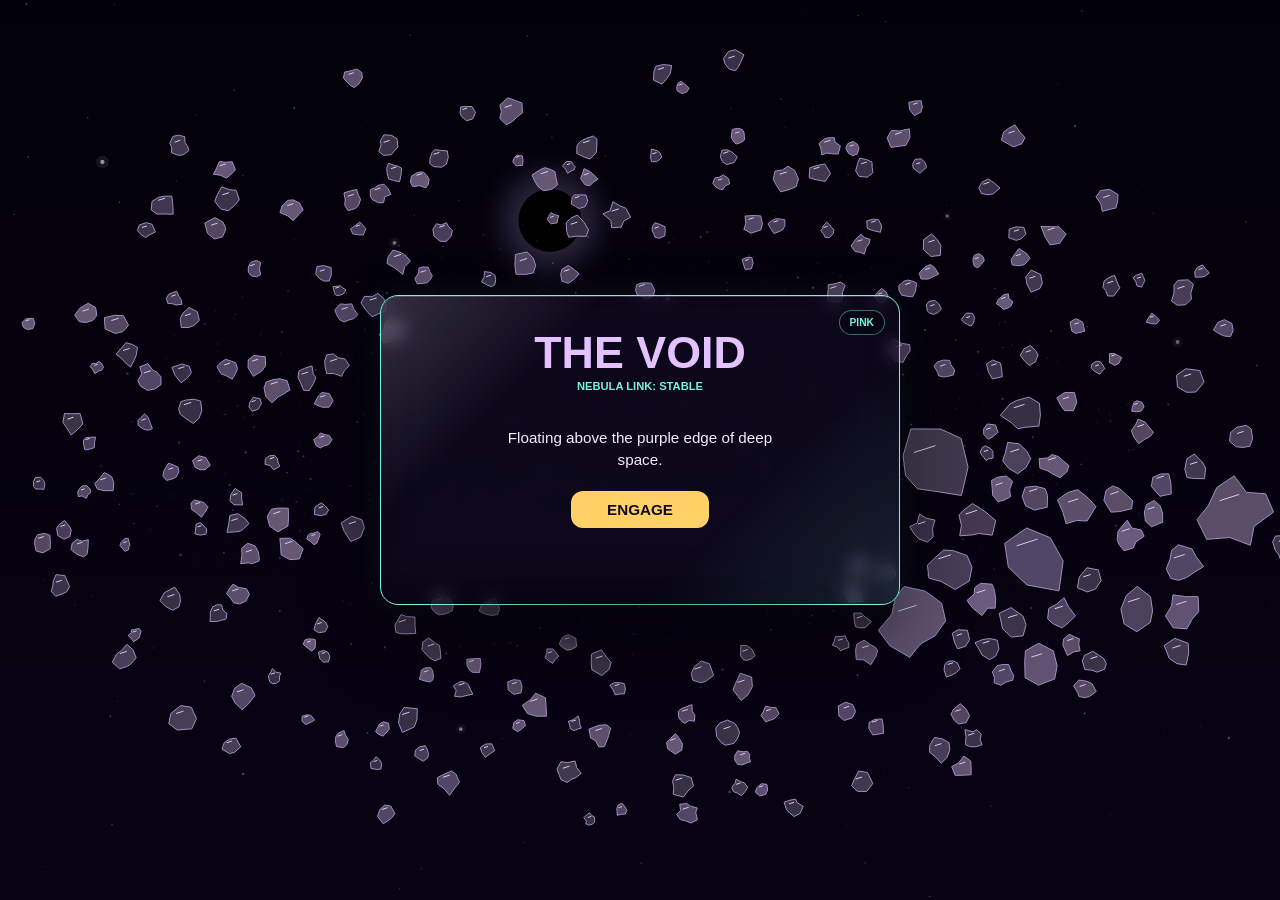
<file: index.html>
<!DOCTYPE html>
<html lang="en">

<head>
    <meta charset="UTF-8">
    <meta name="viewport" content="width=device-width, initial-scale=1.0">
    <title>Orbital Future Window</title>
    <link rel="stylesheet" href="SpaceApp.css">
</head>

<body>
    <canvas id="space-canvas"></canvas>

    <main class="app-shell">
        <section class="command-panel" aria-label="Orbital command panel">
            <button class="theme-toggle" type="button" aria-pressed="false">PINK</button>
            <h1>THE VOID</h1>
            <p class="status">NEBULA LINK: STABLE</p>
            <p class="message">Floating above the purple edge of deep space.</p>
            <button class="engage-button" type="button">ENGAGE</button>
        </section>
    </main>

    <script src="SpaceApp.js"></script>
</body>

</html>
</file>
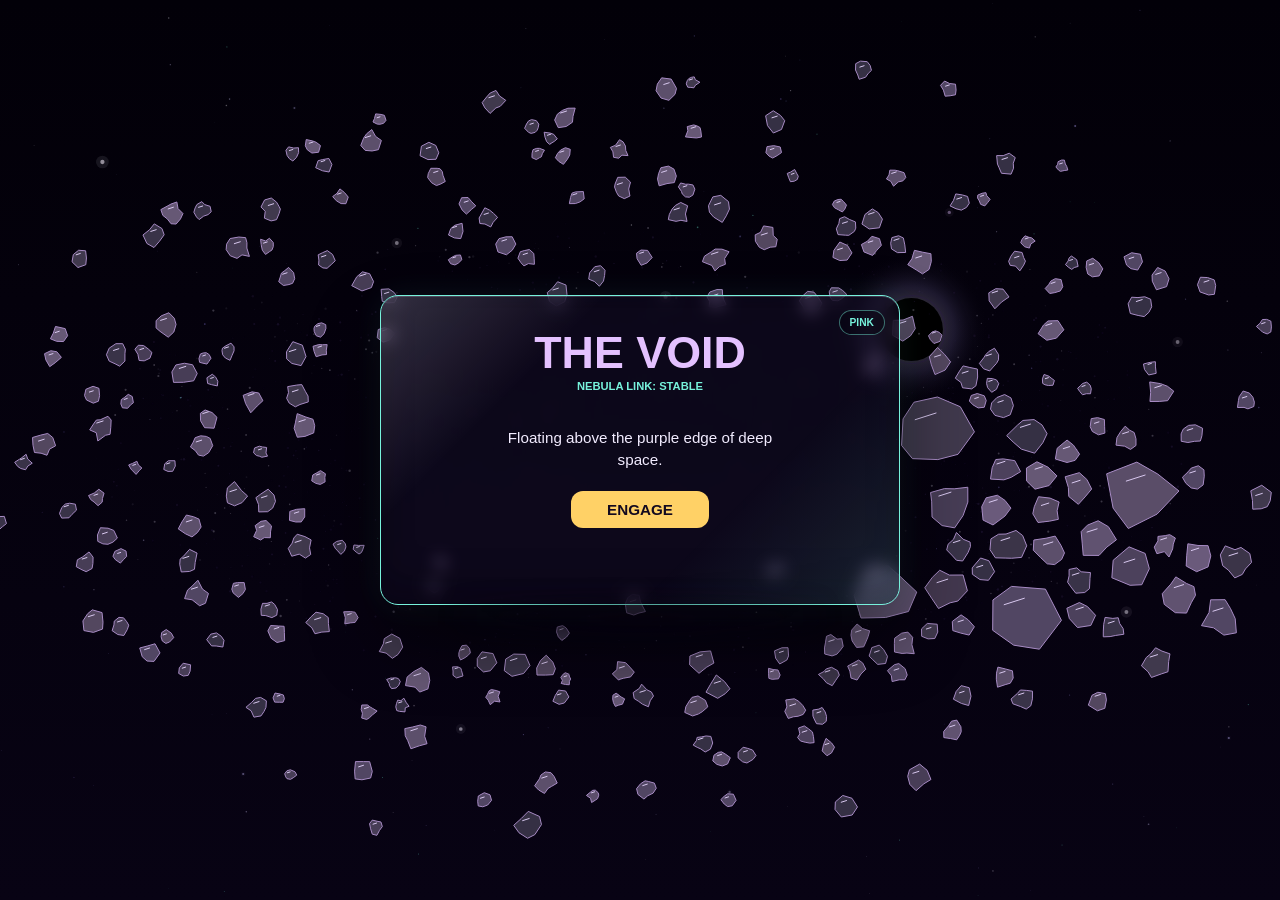
<file: SpaceApp.html>
<!DOCTYPE html>
<html lang="en">

<head>
    <meta charset="UTF-8">
    <meta name="viewport" content="width=device-width, initial-scale=1.0">
    <title>Orbital Future Window</title>
    <link rel="stylesheet" href="SpaceApp.css">
</head>

<body>
    <canvas id="space-canvas"></canvas>

    <main class="app-shell">
        <section class="command-panel" aria-label="Orbital command panel">
            <button class="theme-toggle" type="button" aria-pressed="false">PINK</button>
            <h1>THE VOID</h1>
            <p class="status">NEBULA LINK: STABLE</p>
            <p class="message">Floating above the purple edge of deep space.</p>
            <button class="engage-button" type="button">ENGAGE</button>
        </section>
    </main>

    <script src="SpaceApp.js"></script>
</body>

</html>
</file>
<file: SpaceApp.css>
:root {
    --space-black: #020008;
    --panel: rgba(23, 16, 43, 0.46);
    --panel-hover: rgba(33, 16, 63, 0.58);
    --purple-soft: #e4c1ff;
    --teal: #77f2dc;
    --teal-rgb: 119, 242, 220;
    --gold: #ffd166;
    --gold-rgb: 255, 209, 102;
    --text: #f2ecff;
    --button-text: #13091f;
}

body.pink-theme {
    --space-black: #08020a;
    --panel: rgba(54, 13, 43, 0.50);
    --panel-hover: rgba(74, 18, 59, 0.62);
    --purple-soft: #ff9ad5;
    --teal: #9dffcb;
    --teal-rgb: 157, 255, 203;
    --gold: #f7ff8f;
    --gold-rgb: 247, 255, 143;
    --text: #fff0fa;
    --button-text: #210616;
}

* {
    box-sizing: border-box;
}

html,
body {
    width: 100%;
    height: 100%;
    margin: 0;
    overflow: hidden;
}

body {
    background: var(--space-black);
    color: var(--text);
    font-family: Helvetica, Arial, sans-serif;
}

#space-canvas {
    position: fixed;
    inset: 0;
    width: 100%;
    height: 100%;
    display: block;
    touch-action: none;
}

.app-shell {
    position: relative;
    z-index: 1;
    width: 100vw;
    height: 100vh;
    display: grid;
    place-items: center;
    pointer-events: none;
}

.command-panel {
    position: relative;
    width: min(520px, calc(100vw - 48px));
    min-height: 310px;
    display: flex;
    flex-direction: column;
    align-items: center;
    justify-content: flex-start;
    padding: 34px 42px;
    /* Transparent glass panel so the asteroid field remains visible behind it. */
    background: var(--panel);
    border: 1px solid var(--teal);
    /* Rounded command-window edges for a softer futuristic panel. */
    border-radius: 18px;
    color: var(--text);
    text-align: center;
    overflow: visible;
    backdrop-filter: blur(8px);
    -webkit-backdrop-filter: blur(8px);
    box-shadow:
        0 34px 70px rgba(0, 0, 0, 0.48),
        0 0 34px rgba(var(--teal-rgb), 0.08),
        inset 0 1px 0 rgba(242, 236, 255, 0.18),
        inset 0 -22px 34px rgba(2, 0, 8, 0.24);
    pointer-events: auto;
    transform: translate3d(0, 0, 0);
    animation: panelFloat 9s ease-in-out infinite;
    transition:
        width 1.15s cubic-bezier(0.22, 1, 0.36, 1),
        min-height 1.15s cubic-bezier(0.22, 1, 0.36, 1),
        background-color 1.15s ease,
        border-color 1.15s ease,
        box-shadow 1.15s ease;
}

.command-panel::before {
    position: absolute;
    z-index: -1;
    inset: auto 10% -38px;
    height: 46px;
    content: "";
    /* Soft shadow under the glass makes the panel read as floating above the asteroids. */
    background: radial-gradient(ellipse at center, rgba(5, 2, 16, 0.72), rgba(5, 2, 16, 0));
    filter: blur(10px);
    opacity: 0.86;
    transform: scaleX(0.9);
    animation: panelShadow 9s ease-in-out infinite;
    pointer-events: none;
}

.command-panel::after {
    position: absolute;
    inset: 0;
    content: "";
    /* Subtle rim-light gives the hovering window a raised glass edge. */
    border-radius: inherit;
    background:
        linear-gradient(135deg, rgba(242, 236, 255, 0.18), transparent 28%),
        linear-gradient(315deg, rgba(var(--teal-rgb), 0.12), transparent 32%);
    pointer-events: none;
}

.command-panel > * {
    position: relative;
    z-index: 1;
}

.command-panel:hover {
    width: min(538px, calc(100vw - 36px));
    min-height: 322px;
    background: var(--panel-hover);
    border-color: var(--gold);
    box-shadow:
        0 44px 86px rgba(0, 0, 0, 0.54),
        0 0 42px rgba(var(--teal-rgb), 0.13),
        0 0 28px rgba(var(--gold-rgb), 0.10),
        inset 0 1px 0 rgba(242, 236, 255, 0.22),
        inset 0 -24px 38px rgba(2, 0, 8, 0.28);
}

.command-panel h1 {
    margin: 0 0 5px;
    color: var(--purple-soft);
    font-size: clamp(2rem, 5vw, 2.8rem);
    line-height: 1;
    letter-spacing: 0;
}

.status {
    margin: 0;
    color: var(--teal);
    font-size: 0.7rem;
    font-weight: 700;
}

.message {
    margin: 35px 0 20px;
    max-width: 34ch;
    font-size: 0.95rem;
    line-height: 1.45;
}

.engage-button,
.theme-toggle {
    border: 0;
    background: var(--gold);
    color: var(--button-text);
    font: 700 0.95rem Helvetica, Arial, sans-serif;
    cursor: pointer;
    transition:
        background-color 1.15s ease,
        border-color 1.15s ease,
        color 1.15s ease,
        transform 0.5s ease;
}

.engage-button {
    border-radius: 12px;
    padding: 10px 36px;
}

.theme-toggle {
    position: absolute;
    top: 14px;
    right: 14px;
    border: 1px solid rgba(var(--teal-rgb), 0.45);
    border-radius: 999px;
    background: rgba(2, 0, 8, 0.30);
    color: var(--teal);
    font-size: 0.64rem;
    letter-spacing: 0;
    padding: 6px 10px;
}

.command-panel:hover .engage-button,
.engage-button:hover,
.theme-toggle:hover {
    background: var(--teal);
    color: var(--button-text);
}

.theme-toggle[aria-pressed="true"] {
    background: var(--purple-soft);
    border-color: var(--gold);
    color: var(--button-text);
}

.engage-button:active,
.theme-toggle:active {
    transform: scale(0.96);
}

@keyframes panelFloat {
    0%,
    100% {
        transform: translate3d(2px, -8px, 0);
    }

    50% {
        transform: translate3d(-2px, 6px, 0);
    }
}

@keyframes panelShadow {
    0%,
    100% {
        opacity: 0.68;
        transform: scaleX(0.82);
    }

    50% {
        opacity: 0.96;
        transform: scaleX(1);
    }
}
</file>
